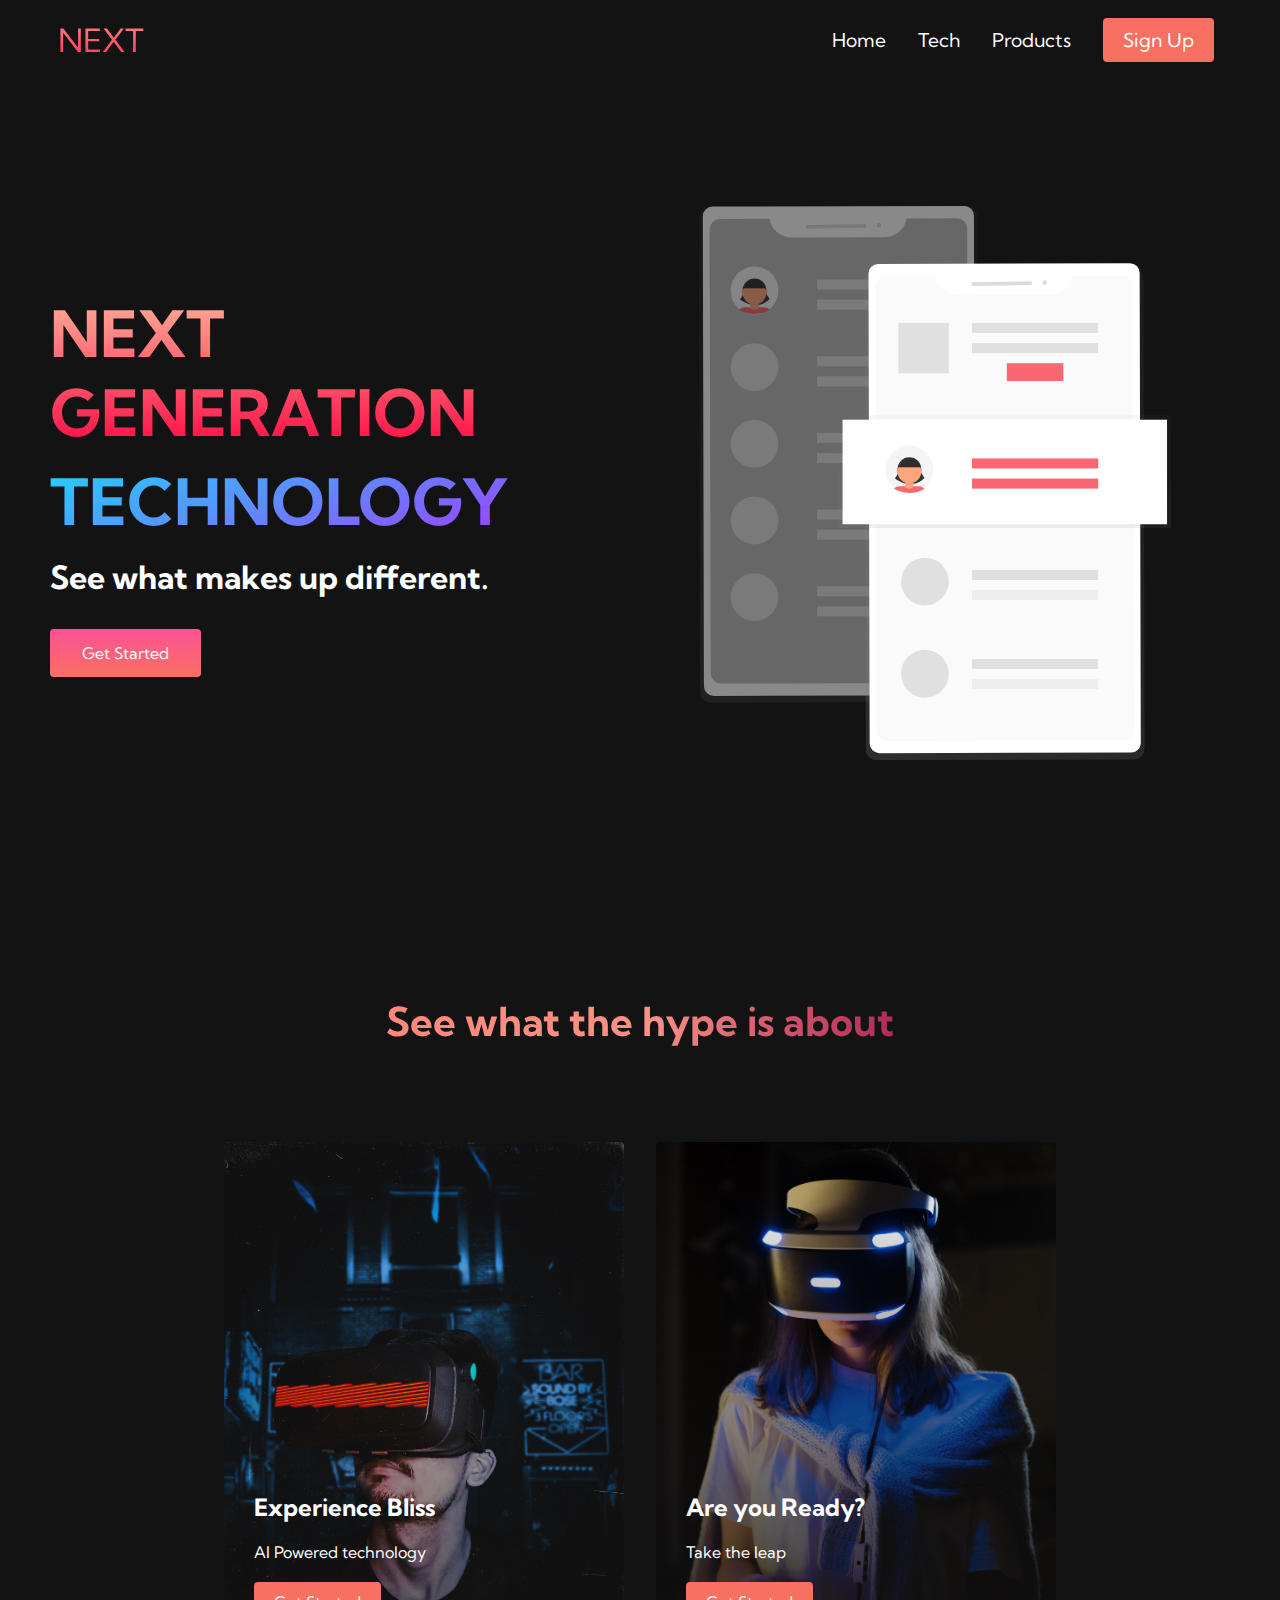
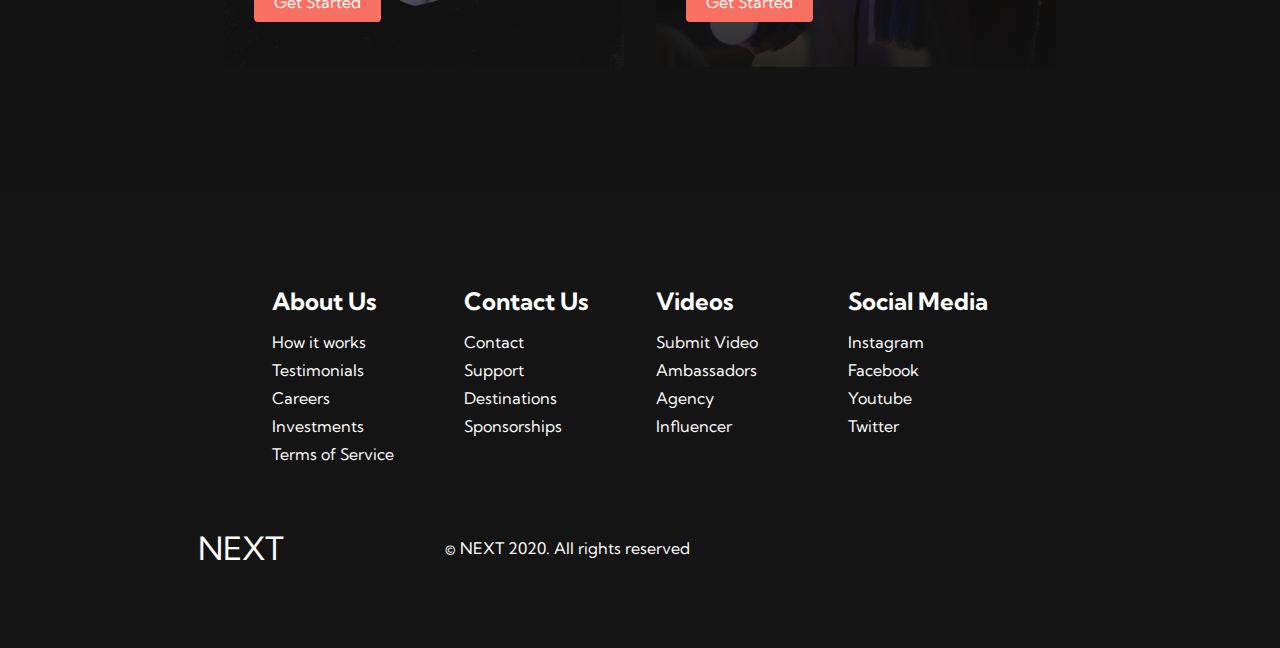
<file: index.html>
<!DOCTYPE html>
<html lang="en">
  <head>
    <!--
      Site created by Brian Design on youtube @ www.youtube.com/channel/UCsKsymTY_4BYR-wytLjex7A?view_as=subscriber
    -->
    <meta charset="UTF-8" />
    <meta name="viewport" content="width=device-width, initial-scale=1.0" />
    <title>HTML CSS Website</title>
    <link rel="stylesheet" href="styles.css" />
    <link
      rel="stylesheet"
      href="https://use.fontawesome.com/releases/v5.14.0/css/all.css"
      integrity="sha384-HzLeBuhoNPvSl5KYnjx0BT+WB0QEEqLprO+NBkkk5gbc67FTaL7XIGa2w1L0Xbgc"
      crossorigin="anonymous"
    />
    <link
      href="https://fonts.googleapis.com/css2?family=Kumbh+Sans:wght@400;700&display=swap"
      rel="stylesheet"
    />
  </head>
  <body>
    <!-- Navbar Section -->
    <nav class="navbar">
      <div class="navbar__container">
        <a href="/" id="navbar__logo"><i class="fas fa-gem"></i>NEXT</a>
        <div class="navbar__toggle" id="mobile-menu">
          <span class="bar"></span> <span class="bar"></span>
          <span class="bar"></span>
        </div>
        <ul class="navbar__menu">
          <li class="navbar__item">
            <a href="/" class="navbar__links">Home</a>
          </li>
          <li class="navbar__item">
            <a href="/tech.html" class="navbar__links">Tech</a>
          </li>
          <li class="navbar__item">
            <a href="/" class="navbar__links">Products</a>
          </li>
          <li class="navbar__btn"><a href="/" class="button">Sign Up</a></li>
        </ul>
      </div>
    </nav>

    <!-- Hero Section -->
    <div class="main">
      <div class="main__container">
        <div class="main__content">
          <h1>NEXT GENERATION</h1>
          <h2>TECHNOLOGY</h2>
          <p>See what makes up different.</p>
          <button class="main__btn"><a href="#">Get Started</a></button>
        </div>
        <div class="main__img--container">
          <img id="main__img" src="pic1.svg" />
        </div>
      </div>
    </div>

    <!-- Services Section -->
    <div class="services">
      <h1>See what the hype is about</h1>
      <div class="services__container">
        <div class="services__card">
          <h2>Experience Bliss</h2>
          <p>AI Powered technology</p>
          <button>Get Started</button>
        </div>
        <div class="services__card">
          <h2>Are you Ready?</h2>
          <p>Take the leap</p>
          <button>Get Started</button>
        </div>
      </div>
    </div>

    <!-- Footer Section -->
    <div class="footer__container">
      <div class="footer__links">
        <div class="footer__link--wrapper">
          <div class="footer__link--items">
            <h2>About Us</h2>
            <a href="/sign__up">How it works</a> <a href="/">Testimonials</a>
            <a href="/">Careers</a> <a href="/">Investments</a>
            <a href="/">Terms of Service</a>
          </div>
          <div class="footer__link--items">
            <h2>Contact Us</h2>
            <a href="/">Contact</a> <a href="/">Support</a>
            <a href="/">Destinations</a> <a href="/">Sponsorships</a>
          </div>
        </div>
        <div class="footer__link--wrapper">
          <div class="footer__link--items">
            <h2>Videos</h2>
            <a href="/">Submit Video</a> <a href="/">Ambassadors</a>
            <a href="/">Agency</a> <a href="/">Influencer</a>
          </div>
          <div class="footer__link--items">
            <h2>Social Media</h2>
            <a href="/">Instagram</a> <a href="/">Facebook</a>
            <a href="/">Youtube</a> <a href="/">Twitter</a>
          </div>
        </div>
      </div>
      <section class="social__media">
        <div class="social__media--wrap">
          <div class="footer__logo">
            <a href="/" id="footer__logo"><i class="fas fa-gem"></i>NEXT</a>
          </div>
          <p class="website__rights">© NEXT 2020. All rights reserved</p>
          <div class="social__icons">
            <a
              class="social__icon--link"
              href="/"
              target="_blank"
              aria-label="Facebook"
            >
              <i class="fab fa-facebook"></i>
            </a>
            <a
              class="social__icon--link"
              href="/"
              target="_blank"
              aria-label="Instagram"
            >
              <i class="fab fa-instagram"></i>
            </a>
            <a
              class="social__icon--link"
              href="//www.youtube.com/channel/UCsKsymTY_4BYR-wytLjex7A?view_as=subscriber"
              target="_blank"
              aria-label="Youtube"
            >
              <i class="fab fa-youtube"></i>
            </a>
            <a
              class="social__icon--link"
              href="/"
              target="_blank"
              aria-label="Twitter"
            >
              <i class="fab fa-twitter"></i>
            </a>
            <a
              class="social__icon--link"
              href="/"
              target="_blank"
              aria-label="LinkedIn"
            >
              <i class="fab fa-linkedin"></i>
            </a>
          </div>
        </div>
      </section>
    </div>
    <script src="app.js"></script>
  </body>
</html>
</file>
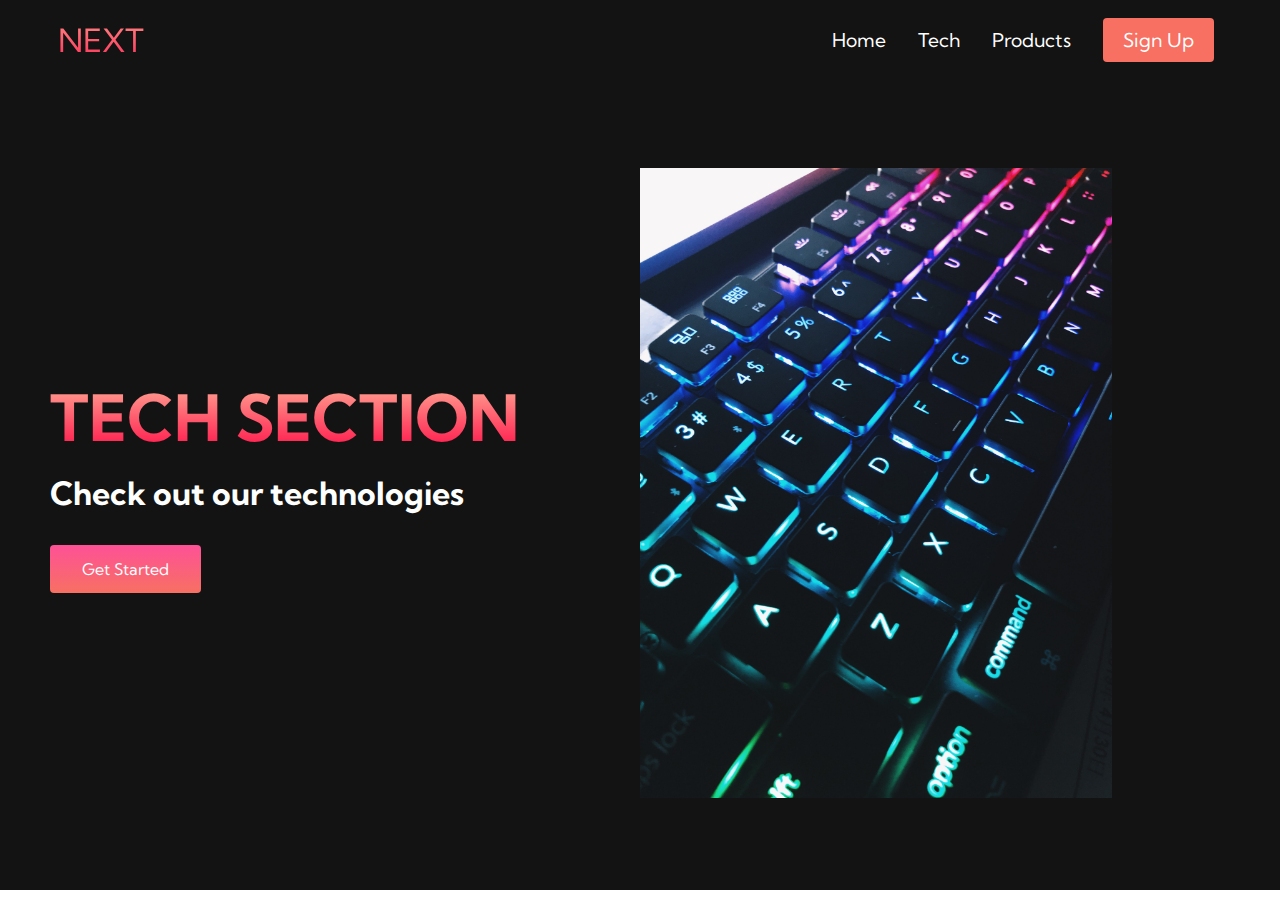
<file: tech.html>
<!DOCTYPE html>
<html lang="en">
  <head>
    <meta charset="UTF-8" />
    <meta name="viewport" content="width=device-width, initial-scale=1.0" />
    <title>HTML CSS Website</title>
    <link rel="stylesheet" href="styles.css" />
    <link
      rel="stylesheet"
      href="https://use.fontawesome.com/releases/v5.14.0/css/all.css"
      integrity="sha384-HzLeBuhoNPvSl5KYnjx0BT+WB0QEEqLprO+NBkkk5gbc67FTaL7XIGa2w1L0Xbgc"
      crossorigin="anonymous"
    />
    <link
      href="https://fonts.googleapis.com/css2?family=Kumbh+Sans:wght@400;700&display=swap"
      rel="stylesheet"
    />
  </head>
  <body>
    <nav class="navbar">
      <div class="navbar__container">
        <a href="/" id="navbar__logo"><i class="fas fa-gem"></i>NEXT</a>
        <div class="navbar__toggle" id="mobile-menu">
          <span class="bar"></span> <span class="bar"></span>
          <span class="bar"></span>
        </div>
        <ul class="navbar__menu">
          <li class="navbar__item">
            <a href="/" class="navbar__links">Home</a>
          </li>
          <li class="navbar__item">
            <a href="/tech" class="navbar__links">Tech</a>
          </li>
          <li class="navbar__item">
            <a href="/products" class="navbar__links">Products</a>
          </li>
          <li class="navbar__btn">
            <a href="/sign-up" class="button">Sign Up</a>
          </li>
        </ul>
      </div>
    </nav>
    <div class="main">
      <div class="main__container">
        <div class="main__content">
          <h1>TECH SECTION</h1>
          <p>Check out our technologies</p>
          <button class="main__btn"><a href="#">Get Started</a></button>
        </div>
        <div class="main__img-container">
          <img id="main__img" src="pic2.jpg" />
        </div>
      </div>
    </div>

    <script src="app.js"></script>
  </body>
</html>
</file>
<file: styles.css>
* {
    box-sizing: border-box;
    margin: 0;
    padding: 0;
    font-family: 'Kumbh Sans', sans-serif;
  }
  
  .navbar {
    background: #131313;
    height: 80px;
    display: flex;
    justify-content: center;
    align-items: center;
    font-size: 1.2rem;
    position: sticky;
    top: 0;
    z-index: 999;
  }
  
  .navbar__container {
    display: flex;
    justify-content: space-between;
    height: 80px;
    z-index: 1;
    width: 100%;
    max-width: 1300px;
    margin-right: auto;
    margin-left: auto;
    padding-right: 50px;
    padding-left: 50px;
  }
  
  #navbar__logo {
    background-color: #ff8177;
    background-image: linear-gradient(to top, #ff0844 0%, #ffb199 100%);
    background-size: 100%;
    -webkit-background-clip: text;
    -moz-background-clip: text;
    -webkit-text-fill-color: transparent;
    -moz-text-fill-color: transparent;
    display: flex;
    align-items: center;
    cursor: pointer;
    text-decoration: none;
    font-size: 2rem;
  }
  
  .fa-gem {
    margin-right: 0.5rem;
  }
  
  .navbar__menu {
    display: flex;
    align-items: center;
    list-style: none;
    text-align: center;
  }
  
  .navbar__item {
    height: 80px;
  }
  
  .navbar__links {
    color: #fff;
    display: flex;
    align-items: center;
    justify-content: center;
    text-decoration: none;
    padding: 0 1rem;
    height: 100%;
  }
  
  .navbar__btn {
    display: flex;
    justify-content: center;
    align-items: center;
    padding: 0 1rem;
    width: 100%;
  }
  
  .button {
    display: flex;
    justify-content: center;
    align-items: center;
    text-decoration: none;
    padding: 10px 20px;
    height: 100%;
    width: 100%;
    border: none;
    outline: none;
    border-radius: 4px;
    background: #f77062;
    color: #fff;
  }
  
  .button:hover {
    background: #4837ff;
    transition: all 0.3s ease;
  }
  
  .navbar__links:hover {
    color: #f77062;
    transition: all 0.3s ease;
  }
  
  @media screen and (max-width: 960px) {
    .navbar__container {
      display: flex;
      justify-content: space-between;
      height: 80px;
      z-index: 1;
      width: 100%;
      max-width: 1300px;
      padding: 0;
    }
  
    .navbar__menu {
      display: grid;
      grid-template-columns: auto;
      margin: 0;
      width: 100%;
      position: absolute;
      top: -1000px;
      opacity: 1;
      transition: all 0.5s ease;
      height: 50vh;
      z-index: -1;
    }
  
    .navbar__menu.active {
      background: #131313;
      top: 100%;
      opacity: 1;
      transition: all 0.5s ease;
      z-index: 99;
      height: 50vh;
      font-size: 1.6rem;
    }
  
    #navbar__logo {
      padding-left: 25px;
    }
  
    .navbar__toggle .bar {
      width: 25px;
      height: 3px;
      margin: 5px auto;
      transition: all 0.3s ease-in-out;
      background: #fff;
    }
  
    .navbar__item {
      width: 100%;
    }
  
    .navbar__links {
      text-align: center;
      padding: 2rem;
      width: 100%;
      display: table;
    }
  
    .navbar__btn {
      padding-bottom: 2rem;
    }
  
    .button {
      display: flex;
      justify-content: center;
      align-items: center;
      width: 80%;
      height: 80px;
      margin: 0;
    }
  
    #mobile-menu {
      position: absolute;
      top: 20%;
      right: 5%;
      transform: translate(5%, 20%);
    }
  
    .navbar__toggle .bar {
      display: block;
      cursor: pointer;
    }
  
    #mobile-menu.is-active .bar:nth-child(2) {
      opacity: 0;
    }
  
    #mobile-menu.is-active .bar:nth-child(1) {
      transform: translateY(8px) rotate(45deg);
    }
  
    #mobile-menu.is-active .bar:nth-child(3) {
      transform: translateY(-8px) rotate(-45deg);
    }
  }
  
  /* Main Content CSS */
  .main {
    background-color: #141414;
  }
  
  .main__container {
    display: grid;
    grid-template-columns: 1fr 1fr;
    align-items: center;
    justify-self: center;
    margin: 0 auto;
    height: 90vh;
    background-color: #131313;
    z-index: 1;
    width: 100%;
    max-width: 1300px;
    padding-right: 50px;
    padding-left: 50px;
  }
  
  .main__content {
    color: #fff;
    width: 100%;
  }
  
  .main__content h1 {
    font-size: 4rem;
    background-color: #ff8177;
    background-image: linear-gradient(to top, #ff0844 0%, #ffb199 100%);
    background-size: 100%;
    -webkit-background-clip: text;
    -moz-background-clip: text;
    -webkit-text-fill-color: transparent;
    -moz-text-fill-color: transparent;
  }
  
  .main__content h2 {
    font-size: 4rem;
    margin-top: 10px;
    background-color: #ff8177;
    background-image: linear-gradient(-20deg, #b721ff 0%, #21d4fd 100%);
    background-size: 100%;
    -webkit-background-clip: text;
    -moz-background-clip: text;
    -webkit-text-fill-color: transparent;
    -moz-text-fill-color: transparent;
  }
  
  .main__content p {
    margin-top: 1rem;
    font-size: 2rem;
    font-weight: 700;
  }
  
  .main__btn {
    font-size: 1rem;
    background-image: linear-gradient(to top, #f77062 0%, #fe5196 100%);
    padding: 14px 32px;
    border: none;
    border-radius: 4px;
    color: #fff;
    margin-top: 2rem;
    cursor: pointer;
    position: relative;
    transition: all 0.35s;
    outline: none;
  }
  
  .main__btn a {
    position: relative;
    z-index: 2;
    color: #fff;
    text-decoration: none;
  }
  
  .main__btn:after {
    position: absolute;
    content: '';
    top: 0;
    left: 0;
    width: 0;
    height: 100%;
    background: #4837ff;
    transition: all 0.35s;
    border-radius: 4px;
  }
  
  .main__btn:hover {
    color: #fff;
  }
  
  .main__btn:hover:after {
    width: 100%;
  }
  
  .main__img--container {
    text-align: center;
  }
  
  #main__img {
    height: 80%;
    width: 80%;
  }
  
  /* Mobile Responsive */
  @media screen and (max-width: 768px) {
    .main__container {
      display: grid;
      grid-template-columns: auto;
      align-items: center;
      justify-self: center;
      width: 100%;
      margin: 0 auto;
      height: 90vh;
    }
  
    .main__content {
      text-align: center;
      margin-bottom: 4rem;
    }
  
    .main__content h1 {
      font-size: 2.5rem;
      margin-top: 2rem;
    }
  
    .main__content h2 {
      font-size: 3rem;
    }
  
    .main__content p {
      margin-top: 1rem;
      font-size: 1.5rem;
    }
  }
  
  @media screen and (max-width: 480px) {
    .main__content h1 {
      font-size: 2rem;
      margin-top: 3rem;
    }
  
    .main__content h2 {
      font-size: 2rem;
    }
  
    .main__content p {
      margin-top: 2rem;
      font-size: 1.5rem;
    }
  
    .main__btn {
      padding: 12px 36px;
      margin: 2.5rem 0;
    }
  }
  
  /* Services Section */
  .services {
    background: #131313;
    display: flex;
    flex-direction: column;
    justify-content: center;
    align-items: center;
    height: 100vh;
  }
  
  .services h1 {
    background-color: #ff8177;
    background-image: linear-gradient(
      to right,
      #ff8177 0%,
      #ff867a 0%,
      #ff8c7f 21%,
      #f99185 52%,
      #cf556c 78%,
      #b12a5b 100%
    );
    background-size: 100%;
    -webkit-background-clip: text;
    -moz-background-clip: text;
    -webkit-text-fill-color: transparent;
    -moz-text-fill-color: transparent;
    margin-bottom: 5rem;
    font-size: 2.5rem;
  }
  
  .services__container {
    display: flex;
    justify-content: center;
    flex-wrap: wrap;
  }
  
  .services__card {
    margin: 1rem;
    height: 525px;
    width: 400px;
    border-radius: 4px;
    background-image: linear-gradient(
        to bottom,
        rgba(0, 0, 0, 0) 0%,
        rgba(17, 17, 17, 0.6) 100%
      ),
      url('pic3.jpg');
    background-size: cover;
    position: relative;
    color: #fff;
  }
  
  .services__card:before {
    opacity: 0.2;
  }
  
  .services__card:nth-child(2) {
    background-image: linear-gradient(
        to bottom,
        rgba(0, 0, 0, 0) 0%,
        rgba(17, 17, 17, 0.9) 100%
      ),
      url('pic4.jpg');
  }
  
  .services__card h2 {
    position: absolute;
    top: 350px;
    left: 30px;
  }
  
  .services__card p {
    position: absolute;
    top: 400px;
    left: 30px;
  }
  
  .services__card button {
    color: #fff;
    padding: 10px 20px;
    border: none;
    outline: none;
    border-radius: 4px;
    background: #f77062;
    position: absolute;
    top: 440px;
    left: 30px;
    font-size: 1rem;
  }
  
  .services__card button:hover {
    cursor: pointer;
  }
  
  .services__card:hover {
    transform: scale(1.075);
    transition: 0.2s ease-in;
    cursor: pointer;
  }
  
  @media screen and (max-width: 960px) {
    .services {
      height: 1600px;
    }
  
    .services h1 {
      font-size: 2rem;
      margin-top: 12rem;
    }
  }
  
  @media screen and (max-width: 480px) {
    .services {
      height: 1400px;
    }
  
    .services h1 {
      font-size: 1.2rem;
    }
  
    .services__card {
      width: 300px;
    }
  }
  
  /* Footer CSS */
  .footer__container {
    background-color: #141414;
    padding: 5rem 0;
    display: flex;
    flex-direction: column;
    justify-content: center;
    align-items: center;
  }
  
  #footer__logo {
    color: #fff;
    display: flex;
    align-items: center;
    cursor: pointer;
    text-decoration: none;
    font-size: 2rem;
  }
  
  .footer__links {
    width: 100%;
    max-width: 1000px;
    display: flex;
    justify-content: center;
  }
  
  .footer__link--wrapper {
    display: flex;
  }
  
  .footer__link--items {
    display: flex;
    flex-direction: column;
    align-items: flex-start;
    margin: 16px;
    text-align: left;
    width: 160px;
    box-sizing: border-box;
  }
  
  .footer__link--items h2 {
    margin-bottom: 16px;
  }
  
  .footer__link--items > h2 {
    color: #fff;
  }
  
  .footer__link--items a {
    color: #fff;
    text-decoration: none;
    margin-bottom: 0.5rem;
  }
  
  .footer__link--items a:hover {
    color: #e9e9e9;
    transition: 0.3s ease-out;
  }
  
  /* Social Icons */
  .social__icon--link {
    color: #fff;
    font-size: 24px;
  }
  
  .social__media {
    max-width: 1000px;
    width: 100%;
  }
  
  .social__media--wrap {
    display: flex;
    justify-content: space-between;
    align-items: center;
    width: 90%;
    max-width: 1000px;
    margin: 40px auto 0 auto;
  }
  
  .social__icons {
    display: flex;
    justify-content: space-between;
    align-items: center;
    width: 240px;
  }
  
  .social__logo {
    color: #fff;
    justify-self: start;
    margin-left: 20px;
    cursor: pointer;
    text-decoration: none;
    font-size: 2rem;
    display: flex;
    align-items: center;
    margin-bottom: 16px;
  }
  
  .website__rights {
    color: #fff;
  }
  
  @media screen and (max-width: 820px) {
    .footer__links {
      padding-top: 2rem;
    }
  
    #footer__logo {
      margin-bottom: 2rem;
    }
  
    .website__rights {
      margin-bottom: 2rem;
    }
  
    .footer__link--wrapper {
      flex-direction: column;
    }
  
    .social__media--wrap {
      flex-direction: column;
    }
  }
  
  @media screen and (max-width: 480px) {
    .footer__link--items {
      margin: 0;
      padding: 10px;
      width: 100%;
    }
  }
</file>
